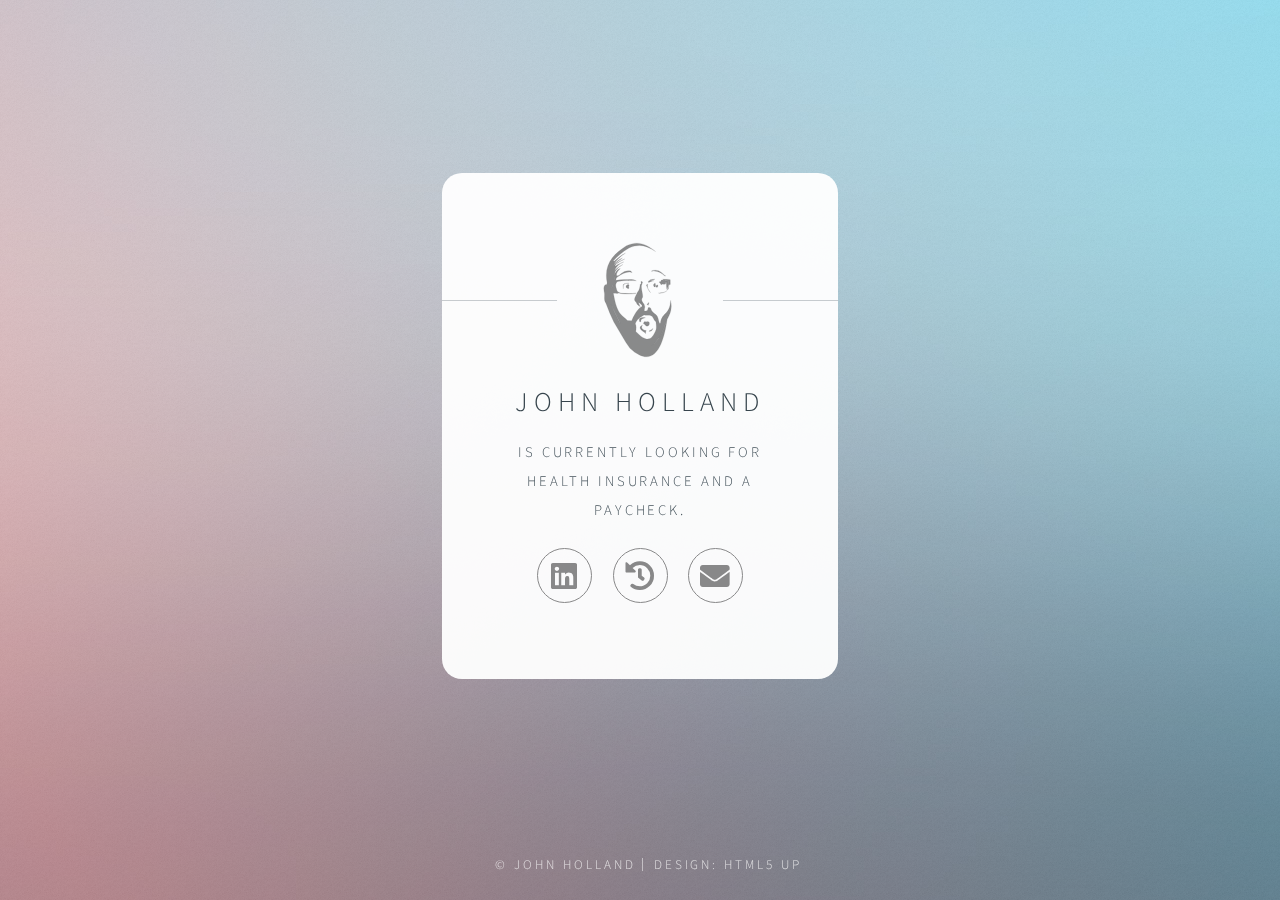
<file: index.html>
<!DOCTYPE HTML>
<!--
	Identity by HTML5 UP
	html5up.net | @ajlkn
	Free for personal and commercial use under the CCA 3.0 license (html5up.net/license)
-->
<html>
	<head>
		<title>Jon Dutch | Home</title>
		<meta charset="utf-8" />
			<link rel="icon" href="images/favicon.ico" type="image/x-icon">
			<link rel="shortcut icon" href="images/favicon.ico" type="image/x-icon" />
		<meta name="viewport" content="width=device-width, initial-scale=1, user-scalable=no" />
		<!--<script src="https://kit.fontawesome.com/dfa25d0782.js" crossorigin="anonymous"></script>-->
		<link rel="stylesheet" href="assets/css/main.css" />
		<noscript><link rel="stylesheet" href="assets/css/noscript.css" /></noscript>
                <!-- Global site tag (gtag.js) - Google Analytics -->
                <script async src="https://www.googletagmanager.com/gtag/js?id=UA-155989926-1"></script>
                <script>
  window.dataLayer = window.dataLayer || [];
  function gtag(){dataLayer.push(arguments);}
  gtag('js', new Date());

  gtag('config', 'UA-155989926-1');
                </script>

	</head>
	<body class="is-preload">

		<!-- Wrapper -->
			<div id="wrapper">

				<!-- Main -->
					<section id="main">
						<header>
							<span class="avatar"><img src="images/me-web.svg" alt="Me!" height="122" width="122" /></span>
							<h1>John Holland</h1>
								<div id="quote"></div>
							  <script>
							    (function() {
							      var quotes = [
							        {
							          text: "shhhhh, they can hear us!!!",
							        },
							        {
							          text: "is currently looking for health insurance and a paycheck.",
							        },
											{
							          text: "mostly harmless",
							        },
											{
												text: "should put something clever here.",
											}
							      ];
							      var quote = quotes[Math.floor(Math.random() * quotes.length)];
							      document.getElementById("quote").innerHTML =
							        '<p>' + quote.text + '</p>';
							    })();
							  </script>
						</header>
						<!--
						<hr />
						<h2>Extra Stuff!</h2>
						<form method="post" action="#">
							<div class="fields">
								<div class="field">
									<input type="text" name="name" id="name" placeholder="Name" />
								</div>
								<div class="field">
									<input type="email" name="email" id="email" placeholder="Email" />
								</div>
								<div class="field">
									<select name="department" id="department">
										<option value="">Department</option>
										<option value="sales">Sales</option>
										<option value="tech">Tech Support</option>
										<option value="null">/dev/null</option>
									</select>
								</div>
								<div class="field">
									<textarea name="message" id="message" placeholder="Message" rows="4"></textarea>
								</div>
								<div class="field">
									<input type="checkbox" id="human" name="human" /><label for="human">I'm a human</label>
								</div>
								<div class="field">
									<label>But are you a robot?</label>
									<input type="radio" id="robot_yes" name="robot" /><label for="robot_yes">Yes</label>
									<input type="radio" id="robot_no" name="robot" /><label for="robot_no">No</label>
								</div>
							</div>
							<ul class="actions special">
								<li><a href="#" class="button">Get Started</a></li>
							</ul>
						</form>
						<hr />
-->
						<footer>
							<ul class="icons">
								<li><a href="http://www.linkedin.com/in/jon-dutch" class="icon brands fa-linkedin">LinkedIn</a></li>
								<li><a href="history.html" class="icon solid fa-history">History</a></li>
								<li><a href="mailto:admin@jon-dutch.com?subject=Website%20contact" class="icon solid fa-envelope">Email</a></li>
							</ul>
						</footer>
					</section>

				<!-- Footer -->
					<footer id="footer">
						<ul class="copyright">
							<li>&copy; John Holland</li><li>Design: <a href="http://html5up.net">HTML5 UP</a></li>
						</ul>
					</footer>

			</div>

		<!-- Scripts -->
			<script>
				if ('addEventListener' in window) {
					window.addEventListener('load', function() { document.body.className = document.body.className.replace(/\bis-preload\b/, ''); });
					document.body.className += (navigator.userAgent.match(/(MSIE|rv:11\.0)/) ? ' is-ie' : '');
				}
			</script>

	</body>
</html>
</file>
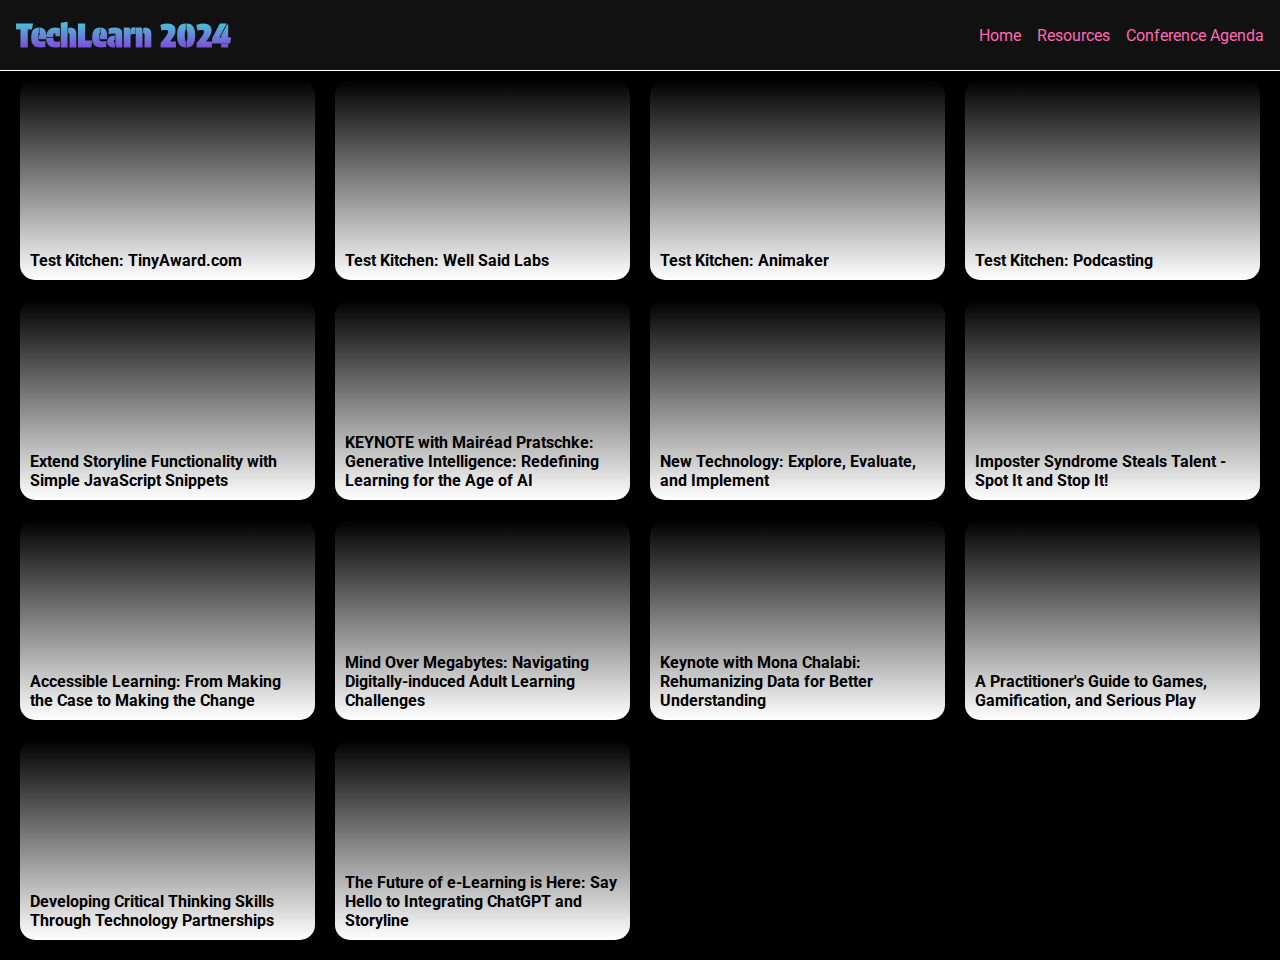
<file: techlearn24/index.html>
<!DOCTYPE html>
<html lang="en">
<head>
    <meta charset="UTF-8">
    <meta name="viewport" content="width=device-width, initial-scale=1.0">
    <title>TechLearn 2024</title>
    <link href="https://fonts.googleapis.com/css2?family=Roboto:wght@400;700&family=Protest+Guerrilla&display=swap" rel="stylesheet">
    <link href="https://fonts.googleapis.com/css2?family=Dancing+Script&display=swap" rel="stylesheet">
    <link href="style.css" rel="stylesheet">
</head>
<body>
    <nav class="navbar">
        <div class="navbar-title">TechLearn 2024</div>
        <div class="navbar-links">
            <a href="index.html">Home</a>
            <a href="resources.html">Resources</a>
            <a href="https://www.techlearnconference.com/agenda.cfm">Conference Agenda</a>
        </div>
        <div class="hamburger">
            <div></div>
            <div></div>
            <div></div>
        </div>
    </nav>
    <div class="grid" id="cardGrid"></div>
    <div id="modal" class="modal">
        <div class="modal-box">
            <div class="modal-header">
                <button id="prevButton" class="nav-button">
                    <svg width="24" height="24" viewBox="0 0 24 24" fill="none" xmlns="http://www.w3.org/2000/svg">
                        <path d="M15 18L9 12L15 6" stroke="currentColor" stroke-width="2" stroke-linecap="round" stroke-linejoin="round"/>
                    </svg>
                </button>
                <button id="nextButton" class="nav-button">
                    <svg width="24" height="24" viewBox="0 0 24 24" fill="none" xmlns="http://www.w3.org/2000/svg">
                        <path d="M9 18L15 12L9 6" stroke="currentColor" stroke-width="2" stroke-linecap="round" stroke-linejoin="round"/>
                    </svg>
                </button>
                <span class="close">&times;</span>
            </div>
            <div class="modal-content">
                <div class="modal-row">
                    <div class="modal-image" id="modalImage"></div>
                    <div class="modal-text" id="modalText"></div>
                </div>
            </div>
        </div>
    </div>
    <script src="resources.js"></script>
</body>
</html>
</file>
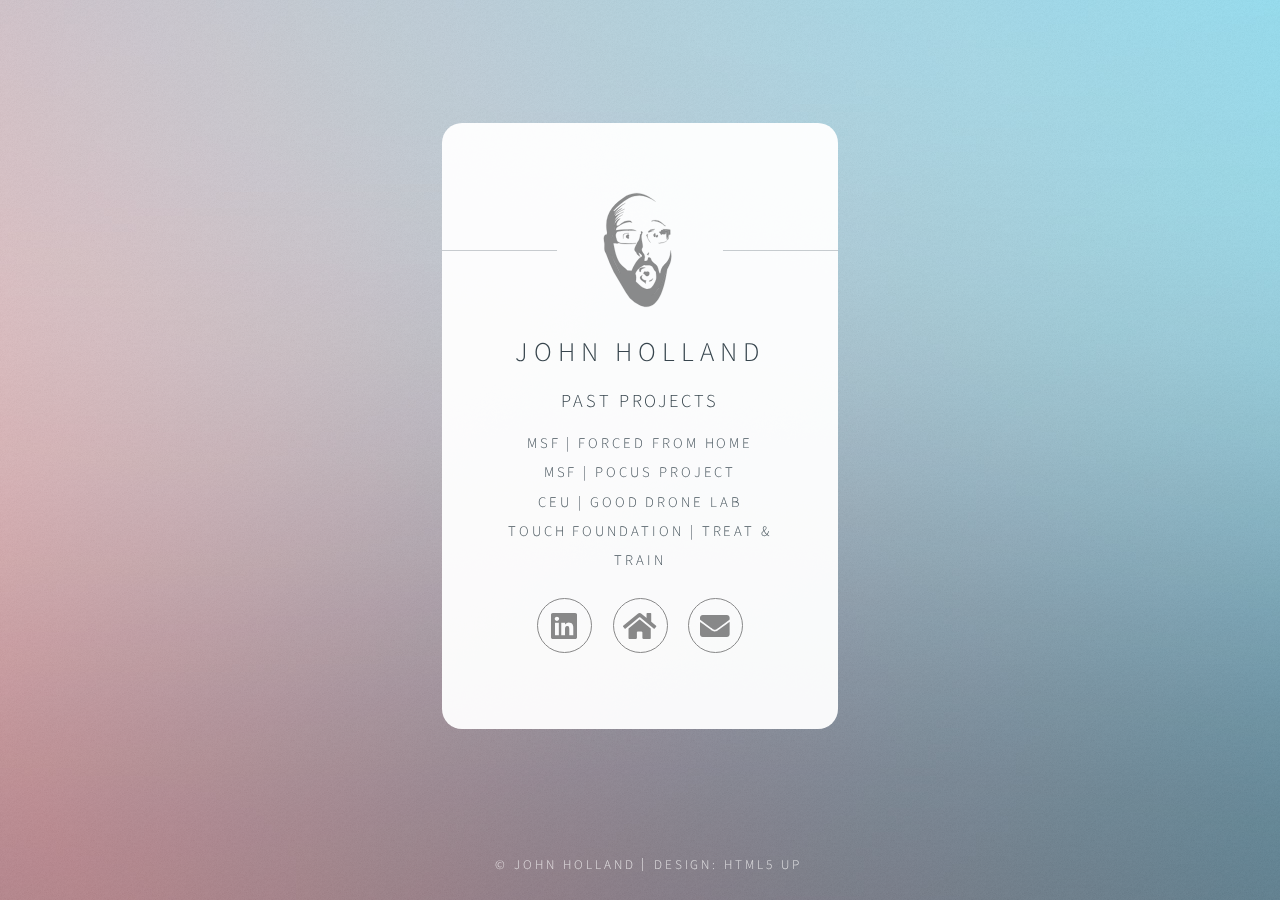
<file: history.html>
<!DOCTYPE HTML>
<!--
	Identity by HTML5 UP
	html5up.net | @ajlkn
	Free for personal and commercial use under the CCA 3.0 license (html5up.net/license)
-->
<html>
	<head>
		<title>Jon Dutch | History</title>
		<meta charset="utf-8" />
			<link rel="icon" href="images/favicon.ico" type="image/x-icon">
			<link rel="shortcut icon" href="images/favicon.ico" type="image/x-icon" />
		<meta name="viewport" content="width=device-width, initial-scale=1, user-scalable=no" />
		<!--<script src="https://kit.fontawesome.com/dfa25d0782.js" crossorigin="anonymous"></script>-->
		<link rel="stylesheet" href="assets/css/main.css" />
		<noscript><link rel="stylesheet" href="assets/css/noscript.css" /></noscript>
                <!-- Global site tag (gtag.js) - Google Analytics -->
                <script async src="https://www.googletagmanager.com/gtag/js?id=UA-155989926-1"></script>
                <script>
  window.dataLayer = window.dataLayer || [];
  function gtag(){dataLayer.push(arguments);}
  gtag('js', new Date());

  gtag('config', 'UA-155989926-1');
                </script>

	</head>
	<body class="is-preload">

		<!-- Wrapper -->
			<div id="wrapper">

				<!-- Main -->
					<section id="main">
						<header>
							<span class="avatar"><img src="images/me-web.svg" alt="Me!" height="122" width="122" /></span>
							<h1>John Holland</h1>
							<h2>Past Projects</h2>
							<a href="https://www.doctorswithoutborders.org/latest/events/forced-from-home">MSF | Forced From Home</a><br/>
							<a href="https://www.doctorswithoutborders.org/what-we-do/news-stories/story/pocus-bringing-revolutionary-potential-ultrasound-south-sudan">MSF | POCUS Project</a><br/>
							<a href="https://www.ceu.edu/article/2015-05-26/good-drone-lab-earns-more-accolades">CEU | Good Drone Lab</a><br/>
							<a href="https://touchfoundation.org/our-work/treat-train-network/">Touch Foundation | Treat & Train</a><br/>
							<p> </p>
						</header>
						<!--
						<hr />
						<h2>Extra Stuff!</h2>
						<form method="post" action="#">
							<div class="fields">
								<div class="field">
									<input type="text" name="name" id="name" placeholder="Name" />
								</div>
								<div class="field">
									<input type="email" name="email" id="email" placeholder="Email" />
								</div>
								<div class="field">
									<select name="department" id="department">
										<option value="">Department</option>
										<option value="sales">Sales</option>
										<option value="tech">Tech Support</option>
										<option value="null">/dev/null</option>
									</select>
								</div>
								<div class="field">
									<textarea name="message" id="message" placeholder="Message" rows="4"></textarea>
								</div>
								<div class="field">
									<input type="checkbox" id="human" name="human" /><label for="human">I'm a human</label>
								</div>
								<div class="field">
									<label>But are you a robot?</label>
									<input type="radio" id="robot_yes" name="robot" /><label for="robot_yes">Yes</label>
									<input type="radio" id="robot_no" name="robot" /><label for="robot_no">No</label>
								</div>
							</div>
							<ul class="actions special">
								<li><a href="#" class="button">Get Started</a></li>
							</ul>
						</form>
						<hr />
-->
						<footer>
							<ul class="icons">
								<li><a href="http://www.linkedin.com/in/jon-dutch" class="icon brands fa-linkedin">LinkedIn</a></li>
								<li><a href="index.html" class="icon solid fa-home">home</a></li>
								<li><a href="mailto:contact@jon-dutch.com?subject=Website%20contact" class="icon solid fa-envelope">Email</a></li>
							</ul>
						</footer>
					</section>

				<!-- Footer -->
					<footer id="footer">
						<ul class="copyright">
							<li>&copy; John Holland</li><li>Design: <a href="http://html5up.net">HTML5 UP</a></li>
						</ul>
					</footer>

			</div>

		<!-- Scripts -->
			<script>
				if ('addEventListener' in window) {
					window.addEventListener('load', function() { document.body.className = document.body.className.replace(/\bis-preload\b/, ''); });
					document.body.className += (navigator.userAgent.match(/(MSIE|rv:11\.0)/) ? ' is-ie' : '');
				}
			</script>

	</body>
</html>
</file>
<file: assets/css/noscript.css>
/*
	Identity by HTML5 UP
	html5up.net | @ajlkn
	Free for personal and commercial use under the CCA 3.0 license (html5up.net/license)
*/

/* Basic */

	body:after {
		display: none;
	}

/* Main */

	#main {
		-moz-transform: none !important;
		-webkit-transform: none !important;
		-ms-transform: none !important;
		transform: none !important;
		opacity: 1 !important;
	}
</file>
<file: techlearn24/style.css>
body, html {
    margin: 0;
    padding: 0;
    font-family: 'Roboto', Arial, sans-serif;
    background-color: black;
    color: white;
    height: 100%;
}
.navbar {
    position: fixed;
    top: 0;
    left: 0;
    right: 0;
    display: flex;
    justify-content: space-between;
    align-items: center;
    padding: 1rem;
    background-color: #111;
    z-index: 1000;
    transition: transform 0.3s ease-in-out;
}
.navbar::after {
    content: '';
    position: absolute;
    bottom: 0;
    left: 0;
    right: 0;
    height: 1px;
    background-color: white;
}
.navbar-title {
    font-family: 'Protest Guerrilla', cursive;
    font-size: 2.0rem;
    font-weight: bold;
    background: linear-gradient(to bottom, #40E0D0, #8A2BE2);
    background-clip: text;
    -webkit-background-clip: text;
    -webkit-text-fill-color: transparent;
}
.navbar-links {
    display: flex;
}
.navbar-links a {
    color: #FF69B4;
    text-decoration: none;
    margin-left: 1rem;
}
.hamburger {
    display: none;
    flex-direction: column;
    cursor: pointer;
}
.hamburger div {
    width: 25px;
    height: 3px;
    background-color: white;
    margin: 3px 0;
}
.grid {
    display: grid;
    grid-template-columns: repeat(auto-fill, minmax(250px, 1fr));
    gap: 20px;
    padding: 20px;
    margin-top: 60px; /* Add space for fixed navbar */
}
.card {
    height: 200px;
    border-radius: 15px;
    overflow: hidden;
    position: relative;
    cursor: pointer;
    background-size: cover;
    background-position: top center;
    background-repeat: no-repeat;
}
.card-gradient {
    position: absolute;
    bottom: 0;
    left: 0;
    right: 0;
    height: 100%;
    background: linear-gradient(to bottom, rgba(255,255,255,0) 0%, rgba(255,255,255,1) 100%);
}
.card-title {
    position: absolute;
    bottom: 10px;
    left: 10px;
    right: 10px;
    color: #000;
    font-weight: bold;
}
.modal {
    display: none;
    position: fixed;
    z-index: 1001;
    left: 0;
    top: 0;
    width: 100%;
    height: 100%;
    overflow: auto;
    background-color: rgba(0,0,0,0.8);
    backdrop-filter: blur(5px);
}
.modal-box {
    background-color: rgba(0,0,0,0.8);
    margin: 2.5% auto;
    padding: 20px;
    border: 1px solid #FF69B4;
    width: 90%;
    height: 90%;
    display: flex;
    flex-direction: column;
    flex-wrap: nowrap;
    position: relative;
    border-radius: 15px;
}
.modal-box .modal-content {
    flex: 1;
}
.modal-header {
    display: flex;
    justify-content: flex-end;
    align-items: center;
    padding: 10px;
    position: absolute;
    top: 0;
    right: 0;
    left: 0;
    z-index: 1;
}
.nav-button {
    background: none;
    border: none;
    color: #FF69B4;
    font-size: 24px;
    cursor: pointer;
    margin: 0 5px;
    padding: 0;
}
.nav-button:disabled {
    color: #666;
    cursor: not-allowed;
}
.modal-row {
    display: flex;
    height: 100%;
}
.modal-image {
    flex: 1;
    background-size: cover;
    background-position: top center;
    background-repeat: no-repeat;
    mask-image: linear-gradient(to right, rgba(0,0,0,1) 80%, rgba(0,0,0,0) 100%);
}
.modal-text {
    flex: 3;
    padding-left: 20px;
    overflow-y: auto;
    color: white;
}
.modal-text a {
    color: #40E0D0;
    font-weight: bold;
}
.close {
    color: #FF69B4;
    font-size: 28px;
    font-weight: bold;
    cursor: pointer;
    margin-left: 10px;
}
.close:hover,
.close:focus {
    color: #fff;
    text-decoration: none;
    cursor: pointer;
}
.ref-link {
    padding-top: 20px;
}
.ref-link a {
    color: #40E0D0;
    font-size: 1.5rem;
    font-weight: bold;
}
@media (max-width: 768px) {
    .navbar-links {
        display: none;
        flex-direction: column;
        width: 100%;
        position: absolute;
        top: 60px;
        left: 0;
        background-color: #111;
        padding: 1rem;
    }
    .navbar-links.active {
        display: flex;
    }
    .navbar-links a {
        margin: 0.5rem 0;
    }
    .hamburger {
        display: flex;
    }
}
</file>
<file: assets/css/main.css>
@import url(fontawesome-all.min.css);
@import url("https://fonts.googleapis.com/css?family=Source+Sans+Pro:300");

/*
	Identity by HTML5 UP
	html5up.net | @ajlkn
	Free for personal and commercial use under the CCA 3.0 license (html5up.net/license)
*/

/* Icon (alt) */

	html, body, div, span, applet, object,
	iframe, h1, h2, h3, h4, h5, h6, p, blockquote,
	pre, a, abbr, acronym, address, big, cite,
	code, del, dfn, em, img, ins, kbd, q, s, samp,
	small, strike, strong, sub, sup, tt, var, b,
	u, i, center, dl, dt, dd, ol, ul, li, fieldset,
	form, label, legend, table, caption, tbody,
	tfoot, thead, tr, th, td, article, aside,
	canvas, details, embed, figure, figcaption,
	footer, header, hgroup, menu, nav, output, ruby,
	section, summary, time, mark, audio, video {
		margin: 0;
		padding: 0;
		border: 0;
		font-size: 100%;
		font: inherit;
		vertical-align: baseline;
	}

	article, aside, details, figcaption, figure,
	footer, header, hgroup, menu, nav, section {
		display: block;
	}

	body {
		line-height: 1;
	}

	ol, ul {
		list-style: none;
	}

	blockquote, q {
		quotes: none;
	}

		blockquote:before, blockquote:after, q:before, q:after {
			content: '';
			content: none;
		}

	table {
		border-collapse: collapse;
		border-spacing: 0;
	}

	body {
		-webkit-text-size-adjust: none;
	}

	mark {
		background-color: transparent;
		color: inherit;
	}

	input::-moz-focus-inner {
		border: 0;
		padding: 0;
	}

	input, select, textarea {
		-moz-appearance: none;
		-webkit-appearance: none;
		-ms-appearance: none;
		appearance: none;
	}

/* Basic */

	@media screen and (max-width: 480px) {

		html, body {
			min-width: 320px;
		}

	}

	html {
		box-sizing: border-box;
	}

	*, *:before, *:after {
		box-sizing: inherit;
	}

	body.is-preload *, body.is-preload *:before, body.is-preload *:after {
		-moz-animation: none !important;
		-webkit-animation: none !important;
		-ms-animation: none !important;
		animation: none !important;
		-moz-transition: none !important;
		-webkit-transition: none !important;
		-ms-transition: none !important;
		transition: none !important;
	}

	html {
		height: 100%;
	}

	body {
		height: 100%;
		background-color: #ffffff;
		background-image: url("images/overlay.png"), -moz-linear-gradient(60deg, rgba(255, 165, 150, 0.5) 5%, rgba(0, 228, 255, 0.35)), url("../../images/bg.jpg");
		background-image: url("images/overlay.png"), -webkit-linear-gradient(60deg, rgba(255, 165, 150, 0.5) 5%, rgba(0, 228, 255, 0.35)), url("../../images/bg.jpg");
		background-image: url("images/overlay.png"), -ms-linear-gradient(60deg, rgba(255, 165, 150, 0.5) 5%, rgba(0, 228, 255, 0.35)), url("../../images/bg.jpg");
		background-image: url("images/overlay.png"), linear-gradient(60deg, rgba(255, 165, 150, 0.5) 5%, rgba(0, 228, 255, 0.35)), url("../../images/bg.jpg");
		background-repeat: repeat,			no-repeat,			no-repeat;
		background-size: 100px 100px, cover,				cover;
		background-position: top left,		center center,		bottom center;
		background-attachment: fixed,			fixed,				fixed;
	}

		body:after {
			content: '';
			display: block;
			position: fixed;
			top: 0;
			left: 0;
			width: 100%;
			height: inherit;
			opacity: 0;
			z-index: 1;
			background-color: #ffffff;
			background-image: url("images/overlay.png"), -moz-linear-gradient(60deg, rgba(255, 165, 150, 0.5) 5%, rgba(0, 228, 255, 0.35));
			background-image: url("images/overlay.png"), -webkit-linear-gradient(60deg, rgba(255, 165, 150, 0.5) 5%, rgba(0, 228, 255, 0.35));
			background-image: url("images/overlay.png"), -ms-linear-gradient(60deg, rgba(255, 165, 150, 0.5) 5%, rgba(0, 228, 255, 0.35));
			background-image: url("images/overlay.png"), linear-gradient(60deg, rgba(255, 165, 150, 0.5) 5%, rgba(0, 228, 255, 0.35));
			background-repeat: repeat,			no-repeat;
			background-size: 100px 100px, cover;
			background-position: top left,		center center;
			-moz-transition: opacity 1.75s ease-out;
			-webkit-transition: opacity 1.75s ease-out;
			-ms-transition: opacity 1.75s ease-out;
			transition: opacity 1.75s ease-out;
		}

		body.is-preload:after {
			opacity: 1;
		}

/* Type */

	body, input, select, textarea {
		color: #414f57;
		font-family: "Source Sans Pro", Helvetica, sans-serif;
		font-size: 14pt;
		font-weight: 300;
		line-height: 2;
		letter-spacing: 0.2em;
		text-transform: uppercase;
	}

		@media screen and (max-width: 1680px) {

			body, input, select, textarea {
				font-size: 11pt;
			}

		}

		@media screen and (max-width: 480px) {

			body, input, select, textarea {
				font-size: 10pt;
				line-height: 1.75;
			}

		}

	a {
		-moz-transition: color 0.2s ease, border-color 0.2s ease;
		-webkit-transition: color 0.2s ease, border-color 0.2s ease;
		-ms-transition: color 0.2s ease, border-color 0.2s ease;
		transition: color 0.2s ease, border-color 0.2s ease;
		color: inherit;
		text-decoration: none;
	}

		a:before {
			-moz-transition: color 0.2s ease, text-shadow 0.2s ease;
			-webkit-transition: color 0.2s ease, text-shadow 0.2s ease;
			-ms-transition: color 0.2s ease, text-shadow 0.2s ease;
			transition: color 0.2s ease, text-shadow 0.2s ease;
		}

		a:hover {
			color: #82c9ed;
		}

	strong, b {
		color: #313f47;
	}

	em, i {
		font-style: italic;
	}

	p {
		margin: 0 0 1.5em 0;
	}

	h1, h2, h3, h4, h5, h6 {
		color: #313f47;
		line-height: 1.5;
		margin: 0 0 0.75em 0;
	}

		h1 a, h2 a, h3 a, h4 a, h5 a, h6 a {
			color: inherit;
			text-decoration: none;
		}

	h1 {
		font-size: 1.85em;
		letter-spacing: 0.22em;
		margin: 0 0 0.525em 0;
	}

	h2 {
		font-size: 1.25em;
	}

	h3 {
		font-size: 1em;
	}

	h4 {
		font-size: 1em;
	}

	h5 {
		font-size: 1em;
	}

	h6 {
		font-size: 1em;
	}

	@media screen and (max-width: 480px) {

		h1 {
			font-size: 1.65em;
		}

	}

	sub {
		font-size: 0.8em;
		position: relative;
		top: 0.5em;
	}

	sup {
		font-size: 0.8em;
		position: relative;
		top: -0.5em;
	}

	hr {
		border: 0;
		border-bottom: solid 1px #c8cccf;
		margin: 3em 0;
	}

/* Form */

	form {
		margin: 0 0 1.5em 0;
	}

		form > :last-child {
			margin-bottom: 0;
		}

		form > .fields {
			display: -moz-flex;
			display: -webkit-flex;
			display: -ms-flex;
			display: flex;
			-moz-flex-wrap: wrap;
			-webkit-flex-wrap: wrap;
			-ms-flex-wrap: wrap;
			flex-wrap: wrap;
			width: calc(100% + 2.25em);
			margin: -1.125em 0 1.5em -1.125em;
		}

			form > .fields > .field {
				-moz-flex-grow: 0;
				-webkit-flex-grow: 0;
				-ms-flex-grow: 0;
				flex-grow: 0;
				-moz-flex-shrink: 0;
				-webkit-flex-shrink: 0;
				-ms-flex-shrink: 0;
				flex-shrink: 0;
				padding: 1.125em 0 0 1.125em;
				width: calc(100% - 1.125em);
			}

				form > .fields > .field.half {
					width: calc(50% - 0.5625em);
				}

				form > .fields > .field.third {
					width: calc(100%/3 - 0.375em);
				}

				form > .fields > .field.quarter {
					width: calc(25% - 0.28125em);
				}

		@media screen and (max-width: 480px) {

			form > .fields {
				width: calc(100% + 2.25em);
				margin: -1.125em 0 1.5em -1.125em;
			}

				form > .fields > .field {
					padding: 1.125em 0 0 1.125em;
					width: calc(100% - 1.125em);
				}

					form > .fields > .field.half {
						width: calc(100% - 1.125em);
					}

					form > .fields > .field.third {
						width: calc(100% - 1.125em);
					}

					form > .fields > .field.quarter {
						width: calc(100% - 1.125em);
					}

		}

	label {
		color: #313f47;
		display: block;
		font-size: 0.9em;
		margin: 0 0 0.75em 0;
	}

	input[type="text"],
	input[type="password"],
	input[type="email"],
	input[type="tel"],
	select,
	textarea {
		-moz-appearance: none;
		-webkit-appearance: none;
		-ms-appearance: none;
		appearance: none;
		border-radius: 4px;
		border: solid 1px #c8cccf;
		color: inherit;
		display: block;
		outline: 0;
		padding: 0 1em;
		text-decoration: none;
		width: 100%;
	}

		input[type="text"]:invalid,
		input[type="password"]:invalid,
		input[type="email"]:invalid,
		input[type="tel"]:invalid,
		select:invalid,
		textarea:invalid {
			box-shadow: none;
		}

		input[type="text"]:focus,
		input[type="password"]:focus,
		input[type="email"]:focus,
		input[type="tel"]:focus,
		select:focus,
		textarea:focus {
			border-color: #ff7496;
		}

	select {
		background-image: url("data:image/svg+xml;charset=utf8,%3Csvg xmlns='http://www.w3.org/2000/svg' width='40' height='40' preserveAspectRatio='none' viewBox='0 0 40 40'%3E%3Cpath d='M9.4,12.3l10.4,10.4l10.4-10.4c0.2-0.2,0.5-0.4,0.9-0.4c0.3,0,0.6,0.1,0.9,0.4l3.3,3.3c0.2,0.2,0.4,0.5,0.4,0.9 c0,0.4-0.1,0.6-0.4,0.9L20.7,31.9c-0.2,0.2-0.5,0.4-0.9,0.4c-0.3,0-0.6-0.1-0.9-0.4L4.3,17.3c-0.2-0.2-0.4-0.5-0.4-0.9 c0-0.4,0.1-0.6,0.4-0.9l3.3-3.3c0.2-0.2,0.5-0.4,0.9-0.4S9.1,12.1,9.4,12.3z' fill='%23c8cccf' /%3E%3C/svg%3E");
		background-size: 1.25rem;
		background-repeat: no-repeat;
		background-position: calc(100% - 1rem) center;
		height: 2.75em;
		padding-right: 2.75em;
		text-overflow: ellipsis;
	}

		select option {
			color: #313f47;
			background: #ffffff;
		}

		select:focus::-ms-value {
			background-color: transparent;
		}

		select::-ms-expand {
			display: none;
		}

	input[type="text"],
	input[type="password"],
	input[type="email"],
	select {
		height: 2.75em;
	}

	textarea {
		padding: 0.75em 1em;
	}

	input[type="checkbox"],
	input[type="radio"] {
		-moz-appearance: none;
		-webkit-appearance: none;
		-ms-appearance: none;
		appearance: none;
		display: block;
		float: left;
		margin-right: -2em;
		opacity: 0;
		width: 1em;
		z-index: -1;
	}

		input[type="checkbox"] + label,
		input[type="radio"] + label {
			text-decoration: none;
			color: #414f57;
			cursor: pointer;
			display: inline-block;
			font-size: 1em;
			font-weight: 300;
			padding-left: 2.4em;
			padding-right: 0.75em;
			position: relative;
		}

			input[type="checkbox"] + label:before,
			input[type="radio"] + label:before {
				-moz-osx-font-smoothing: grayscale;
				-webkit-font-smoothing: antialiased;
				display: inline-block;
				font-style: normal;
				font-variant: normal;
				text-rendering: auto;
				line-height: 1;
				text-transform: none !important;
				font-family: 'Font Awesome 5 Free';
				font-weight: 900;
			}

			input[type="checkbox"] + label:before,
			input[type="radio"] + label:before {
				border-radius: 4px;
				border: solid 1px #c8cccf;
				content: '';
				display: inline-block;
				font-size: 0.8em;
				height: 2.0625em;
				left: 0;
				line-height: 2.0625em;
				position: absolute;
				text-align: center;
				top: 0.15em;
				width: 2.0625em;
			}

		input[type="checkbox"]:checked + label:before,
		input[type="radio"]:checked + label:before {
			color: #ff7496;
			content: '\f00c';
		}

		input[type="checkbox"]:focus + label:before,
		input[type="radio"]:focus + label:before {
			border-color: #ff7496;
		}

	input[type="checkbox"] + label:before {
		border-radius: 4px;
	}

	input[type="radio"] + label:before {
		border-radius: 100%;
	}

	::-webkit-input-placeholder {
		color: #616f77 !important;
		opacity: 1.0;
	}

	:-moz-placeholder {
		color: #616f77 !important;
		opacity: 1.0;
	}

	::-moz-placeholder {
		color: #616f77 !important;
		opacity: 1.0;
	}

	:-ms-input-placeholder {
		color: #616f77 !important;
		opacity: 1.0;
	}

/* Icon */

	.icon {
		text-decoration: none;
		position: relative;
		border-bottom: none;
	}

		.icon:before {
			-moz-osx-font-smoothing: grayscale;
			-webkit-font-smoothing: antialiased;
			display: inline-block;
			font-style: normal;
			font-variant: normal;
			text-rendering: auto;
			line-height: 1;
			text-transform: none !important;
			font-family: 'Font Awesome 5 Free';
			font-weight: 400;
		}

		.icon > .label {
			display: none;
		}

		.icon:before {
			line-height: inherit;
		}

		.icon.solid:before {
			font-weight: 900;
		}

		.icon.brands:before {
			font-family: 'Font Awesome 5 Brands';
		}

/* List */

	ol {
		list-style: decimal;
		margin: 0 0 1.5em 0;
		padding-left: 1.25em;
	}

		ol li {
			padding-left: 0.25em;
		}

	ul {
		list-style: disc;
		margin: 0 0 1.5em 0;
		padding-left: 1em;
	}

		ul li {
			padding-left: 0.5em;
		}

		ul.alt {
			list-style: none;
			padding-left: 0;
		}

			ul.alt li {
				border-top: solid 1px #c8cccf;
				padding: 0.5em 0;
			}

				ul.alt li:first-child {
					border-top: 0;
					padding-top: 0;
				}

	dl {
		margin: 0 0 1.5em 0;
	}

		dl dt {
			display: block;
			margin: 0 0 0.75em 0;
		}

		dl dd {
			margin-left: 1.5em;
		}

/* Actions */

	ul.actions {
		display: -moz-flex;
		display: -webkit-flex;
		display: -ms-flex;
		display: flex;
		cursor: default;
		list-style: none;
		margin-left: -0.75em;
		padding-left: 0;
	}

		ul.actions li {
			padding: 0 0 0 0.75em;
			vertical-align: middle;
		}

		ul.actions.special {
			-moz-justify-content: center;
			-webkit-justify-content: center;
			-ms-justify-content: center;
			justify-content: center;
			width: 100%;
			margin-left: 0;
		}

			ul.actions.special li:first-child {
				padding-left: 0;
			}

		ul.actions.stacked {
			-moz-flex-direction: column;
			-webkit-flex-direction: column;
			-ms-flex-direction: column;
			flex-direction: column;
			margin-left: 0;
		}

			ul.actions.stacked li {
				padding: 0.975em 0 0 0;
			}

				ul.actions.stacked li:first-child {
					padding-top: 0;
				}

		ul.actions.fit {
			width: calc(100% + 0.75em);
		}

			ul.actions.fit li {
				-moz-flex-grow: 1;
				-webkit-flex-grow: 1;
				-ms-flex-grow: 1;
				flex-grow: 1;
				-moz-flex-shrink: 1;
				-webkit-flex-shrink: 1;
				-ms-flex-shrink: 1;
				flex-shrink: 1;
				width: 100%;
			}

				ul.actions.fit li > * {
					width: 100%;
				}

			ul.actions.fit.stacked {
				width: 100%;
			}

		@media screen and (max-width: 480px) {

			ul.actions:not(.fixed) {
				-moz-flex-direction: column;
				-webkit-flex-direction: column;
				-ms-flex-direction: column;
				flex-direction: column;
				margin-left: 0;
				width: 100% !important;
			}

				ul.actions:not(.fixed) li {
					-moz-flex-grow: 1;
					-webkit-flex-grow: 1;
					-ms-flex-grow: 1;
					flex-grow: 1;
					-moz-flex-shrink: 1;
					-webkit-flex-shrink: 1;
					-ms-flex-shrink: 1;
					flex-shrink: 1;
					padding: 0.75em 0 0 0;
					text-align: center;
					width: 100%;
				}

					ul.actions:not(.fixed) li > * {
						width: 100%;
					}

					ul.actions:not(.fixed) li:first-child {
						padding-top: 0;
					}

					ul.actions:not(.fixed) li input[type="submit"],
					ul.actions:not(.fixed) li input[type="reset"],
					ul.actions:not(.fixed) li input[type="button"],
					ul.actions:not(.fixed) li button,
					ul.actions:not(.fixed) li .button {
						width: 100%;
					}

						ul.actions:not(.fixed) li input[type="submit"].icon:before,
						ul.actions:not(.fixed) li input[type="reset"].icon:before,
						ul.actions:not(.fixed) li input[type="button"].icon:before,
						ul.actions:not(.fixed) li button.icon:before,
						ul.actions:not(.fixed) li .button.icon:before {
							margin-left: -0.5rem;
						}

		}

/* Icons */

	ul.icons {
		cursor: default;
		list-style: none;
		padding-left: 0;
		margin-top: -0.675em;
	}

		ul.icons li {
			display: inline-block;
			padding: 0.675em 0.5em;
		}

			ul.icons li a {
				text-decoration: none;
				position: relative;
				display: block;
				width: 3.75em;
				height: 3.75em;
				border-radius: 100%;
				border: solid 1px #878787;
				line-height: 3.75em;
				overflow: hidden;
				text-align: center;
				text-indent: 3.75em;
				white-space: nowrap;
			}

				ul.icons li a:before {
					-moz-osx-font-smoothing: grayscale;
					-webkit-font-smoothing: antialiased;
					display: inline-block;
					font-style: normal;
					font-variant: normal;
					text-rendering: auto;
					line-height: 1;
					text-transform: none !important;
					font-family: 'Font Awesome 5 Free';
					font-weight: 400;
				}

				ul.icons li a:before {
					color: #878787;
					text-shadow: 1.25px 0px 0px #ffffff, -1.25px 0px 0px #ffffff, 0px 1.25px 0px #ffffff, 0px -1.25px 0px #ffffff;
				}

				ul.icons li a:hover:before {
					color: #4f8cab;
					/*text-shadow: 1.25px 0px 0px #ff7496, -1.25px 0px 0px #ff7496, 0px 1.25px 0px #ff7496, 0px -1.25px 0px #ff7496;*/
				}

				ul.icons li a:before {
					position: absolute;
					top: 0;
					left: 0;
					width: inherit;
					height: inherit;
					font-size: 1.85rem;
					line-height: inherit;
					text-align: center;
					text-indent: 0;
				}

				ul.icons li a:hover {
					border-color: #4f8cab;
				}

		@media screen and (max-width: 480px) {

			ul.icons li a:before {
				font-size: 1.5rem;
			}

		}

/* Button */

	input[type="submit"],
	input[type="reset"],
	input[type="button"],
	button,
	.button {
		-moz-appearance: none;
		-webkit-appearance: none;
		-ms-appearance: none;
		appearance: none;
		-moz-transition: background-color 0.2s ease-in-out, border-color 0.2s ease-in-out, color 0.2s ease-in-out;
		-webkit-transition: background-color 0.2s ease-in-out, border-color 0.2s ease-in-out, color 0.2s ease-in-out;
		-ms-transition: background-color 0.2s ease-in-out, border-color 0.2s ease-in-out, color 0.2s ease-in-out;
		transition: background-color 0.2s ease-in-out, border-color 0.2s ease-in-out, color 0.2s ease-in-out;
		display: inline-block;
		height: 2.75em;
		line-height: 2.75em;
		padding: 0 1.5em;
		background-color: transparent;
		border-radius: 4px;
		border: solid 1px #c8cccf;
		color: #414f57 !important;
		cursor: pointer;
		text-align: center;
		text-decoration: none;
		white-space: nowrap;
	}

		input[type="submit"]:hover,
		input[type="reset"]:hover,
		input[type="button"]:hover,
		button:hover,
		.button:hover {
			border-color: #ff7496;
			color: #ff7496 !important;
		}

		input[type="submit"].icon,
		input[type="reset"].icon,
		input[type="button"].icon,
		button.icon,
		.button.icon {
			padding-left: 1.35em;
		}

			input[type="submit"].icon:before,
			input[type="reset"].icon:before,
			input[type="button"].icon:before,
			button.icon:before,
			.button.icon:before {
				margin-right: 0.5em;
			}

		input[type="submit"].fit,
		input[type="reset"].fit,
		input[type="button"].fit,
		button.fit,
		.button.fit {
			width: 100%;
		}

		input[type="submit"].small,
		input[type="reset"].small,
		input[type="button"].small,
		button.small,
		.button.small {
			font-size: 0.8em;
		}

		input[type="submit"].large,
		input[type="reset"].large,
		input[type="button"].large,
		button.large,
		.button.large {
			font-size: 1.35em;
		}

		input[type="submit"].disabled, input[type="submit"]:disabled,
		input[type="reset"].disabled,
		input[type="reset"]:disabled,
		input[type="button"].disabled,
		input[type="button"]:disabled,
		button.disabled,
		button:disabled,
		.button.disabled,
		.button:disabled {
			pointer-events: none;
			opacity: 0.5;
		}

/* Main */

	#main {
		-moz-transform-origin: 50% 50%;
		-webkit-transform-origin: 50% 50%;
		-ms-transform-origin: 50% 50%;
		transform-origin: 50% 50%;
		-moz-transform: rotateX(0deg);
		-webkit-transform: rotateX(0deg);
		-ms-transform: rotateX(0deg);
		transform: rotateX(0deg);
		-moz-transition: opacity 1s ease, -moz-transform 1s ease;
		-webkit-transition: opacity 1s ease, -webkit-transform 1s ease;
		-ms-transition: opacity 1s ease, -ms-transform 1s ease;
		transition: opacity 1s ease, transform 1s ease;
		padding: 4.5em 3em 3em 3em ;
		background: #ffffff;
		border-radius: 20px;
		cursor: default;
		max-width: 100%;
		opacity: 0.95;
		position: relative;
		text-align: center;
		width: 27em;
	}

		#main .avatar {
			position: relative;
			display: block;
			margin-bottom: 1.5em;
		}

			#main .avatar img {
				display: block;
				margin: 0 auto;
				border-radius: 100%;
				box-shadow: 0 0 0 1.5em #ffffff;
			}

			#main .avatar:before {
				content: '';
				display: block;
				position: absolute;
				top: 50%;
				left: -3em;
				width: calc(100% + 6em);
				height: 1px;
				z-index: -1;
				background: #c8cccf;
			}

		@media screen and (max-width: 480px) {

			#main {
				padding: 4em 2em 2.5em 2em ;
				width: 100%;
			}

				#main .avatar:before {
					left: -2em;
					width: calc(100% + 4em);
				}

		}

		body.is-preload #main {
			-moz-transform: rotateX(15deg);
			-webkit-transform: rotateX(15deg);
			-ms-transform: rotateX(15deg);
			transform: rotateX(15deg);
			opacity: 0;
		}

/* Footer */

	#footer {
		-moz-align-self: -moz-flex-end;
		-webkit-align-self: -webkit-flex-end;
		-ms-align-self: -ms-flex-end;
		align-self: flex-end;
		width: 100%;
		padding: 1.5em 0 0 0;
		color: rgba(255, 255, 255, 0.75);
		cursor: default;
		text-align: center;
	}

		#footer .copyright {
			margin: 0;
			padding: 0;
			font-size: 0.9em;
			list-style: none;
		}

			#footer .copyright li {
				display: inline-block;
				margin: 0 0 0 0.45em;
				padding: 0 0 0 0.85em;
				border-left: solid 1px rgba(255, 255, 255, 0.5);
				line-height: 1;
			}

				#footer .copyright li:first-child {
					border-left: 0;
				}

/* Wrapper */

	#wrapper {
		display: -moz-flex;
		display: -webkit-flex;
		display: -ms-flex;
		display: flex;
		-moz-align-items: center;
		-webkit-align-items: center;
		-ms-align-items: center;
		align-items: center;
		-moz-justify-content: space-between;
		-webkit-justify-content: space-between;
		-ms-justify-content: space-between;
		justify-content: space-between;
		-moz-flex-direction: column;
		-webkit-flex-direction: column;
		-ms-flex-direction: column;
		flex-direction: column;
		-moz-perspective: 1000px;
		-webkit-perspective: 1000px;
		-ms-perspective: 1000px;
		perspective: 1000px;
		position: relative;
		min-height: 100%;
		padding: 1.5em;
		z-index: 2;
	}

		#wrapper > * {
			z-index: 1;
		}

		#wrapper:before {
			content: '';
			display: block;
		}

		@media screen and (max-width: 360px) {

			#wrapper {
				padding: 0.75em;
			}

		}

		body.is-ie #wrapper {
			height: 100%;
		}
</file>
